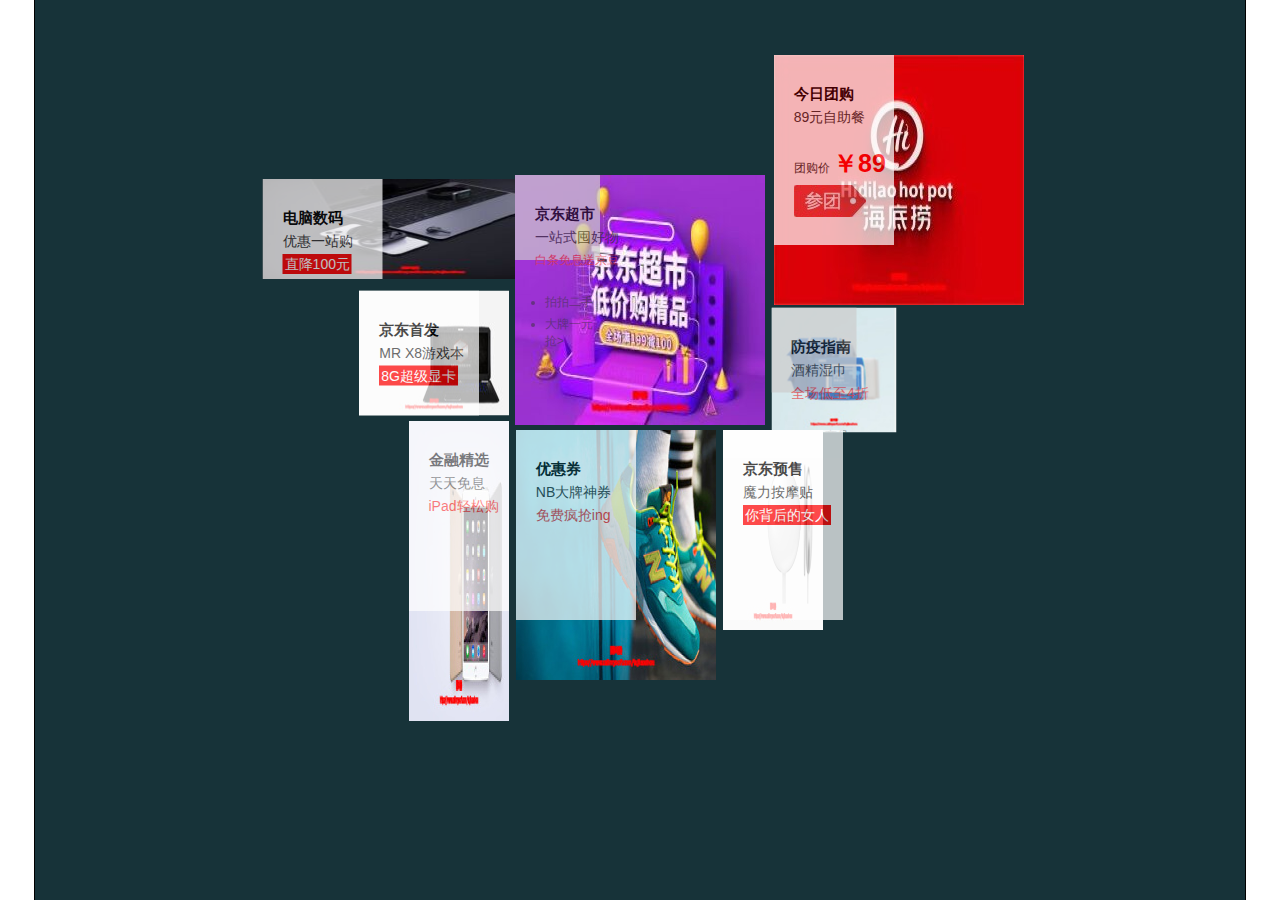
<file: JD/index.html>
<!DOCTYPE html
	PUBLIC "-//W3C//DTD XHTML 1.0 Transitional//EN" "http://www.w3.org/TR/xhtml1/DTD/xhtml1-transitional.dtd">
<html xmlns="http://www.w3.org/1999/xhtml" xml:lang="en">
	<head>
		<meta http-equiv="Content-Type" content="text/html;charset=UTF-8" />
		<title>彭涛
		</title>
		<link rel="stylesheet" type="text/css" href="css/style.css" />
		<link rel="stylesheet" type="text/css" href="css/global.css" />
		<script type="text/javascript" src="js/jquery-1.7.2.min.js"></script>
		
		
		<script type="text/javascript" src="js/jsstyle.js"></script>
	</head>
	<body>
		
		<!-- 商品展示区开始 --> 
		<div id="lifewindow">
			<div class="lifemain">
				<div class="tuarea1">
					<img src="images/e2.jpg" alt="" />
					<div class="zhe">
						<h3>防疫指南</h3>
						<div class="life1">
							<a href="">酒精湿巾</a>
						</div>
						<div class="life1">
							<a href="" style="color:#E4393C">全场低至4折</a>
						</div>
						<ul>
							<li><a href="">更多商品</a></li>
							<li><a href="">进入防疫站</a></li>
						</ul>
					</div>
				</div>
				<div class="tuarea2">
					<img src="images/e3.jpg" alt="" />
					<div class="zhe1">
						<h3>电脑数码</h3>
						<div class="life1">
							<a href="">优惠一站购</a>
						</div>
						<div class="life1">
							<a href="" style="background:red;color:white;padding:2px 2px">直降100元</a>
						</div>
					</div>
				</div>
				<div class="tuarea3">
					<img src="images/2.jpg" alt="" />
					<div class="zhe">
						<h3>京东超市</h3>
						<div class="life1">
							<a href="">一站式囤好物</a>
						</div>
						<div class="life1">
							<a href="" style="color:#E4393C;font-size:12px">白条免息送京豆</a>
						</div>
						<ul>
							<li><a href="">拍拍二手</a></li>
							<li><a href="">大牌一元抢&gt;</a></li>
						</ul>
					</div>
				</div>
			    <div class="tuarea4">
					<img src="images/1.jpg" alt="" />
					<div class="zhe1">
						<h3>今日团购</h3>
						<div class="life1">
							<a href="">89元自助餐</a>
						</div>
						<div class="life1" style="margin-top:20px">
							团购价
							<span style="font-size:25px;color:red;font-weight:700">￥89</span>
						</div>
						<div class="cantuan"></div>
					</div>
				</div>
				<div class="tuarea5">
					<img src="images/e6.jpg" alt="" />
					<div class="zhe1">
						<h3>京东首发</h3>
						<div class="life1">
							<a href="">MR X8游戏本</a>
						</div>
						<div class="life1">
							<a href="" style="background:red;color:white;padding:2px 2px">8G超级显卡</a>
						</div>
					</div>
				</div>
				<div class="tuarea6">
					<img src="images/e7.jpg" alt="" />
					<div class="zhe1">
						<h3>优惠券</h3>
						<div class="life1">
							<a href="">NB大牌神券</a>
						</div>
						<div class="life1">
							<a href="" style="color:#E4393C">免费疯抢ing</a>
						</div>
					</div>
				</div>
				<div class="tuarea7">
					<img src="images/e8.jpg" alt="" />
					<div class="zhe1">
						<h3>京东预售</h3>
						<div class="life1">
							<a href="">魔力按摩贴</a>
						</div>
						<div class="life1">
							<a href="" style="background:red;color:white;padding:2px 2px">你背后的女人</a>
						</div>
					</div>
				</div>
				<div class="tuarea8">
					<img src="images/e9.jpg" alt="" />
					<div class="zhe1">
						<div class="zhe1">
							<h3>金融精选</h3>
							<div class="life1">
								<a href="">天天免息</a>
							</div>
							<div class="life1">
								<a href="" style="color:red">iPad轻松购</a>
							</div>
						</div>
					</div>
				</div>
			</div>
		</div>   
	</body>
</html>
</file>
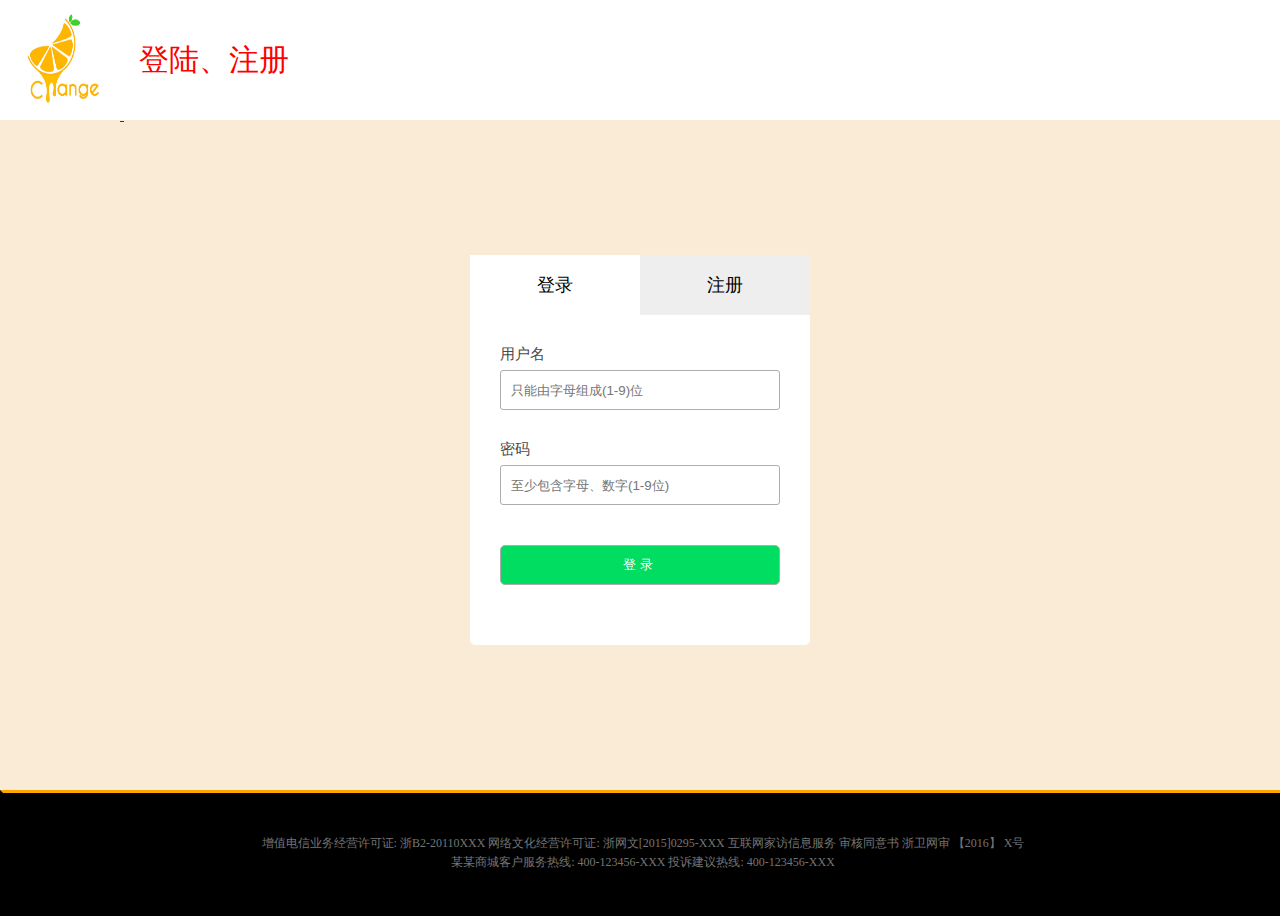
<file: login.html>
<!DOCTYPE html>
<html>
	<head>
		<meta charset="utf-8">
		<title>login</title>
		<link rel="stylesheet" type="text/css" href="css/pageChange.css" />
		<script src="js/pageChange.js"></script>
		<script src="js/Click.js"></script>

	</head>
	<body>
	<div class="box">
		<div class="top">
			<a href="">
				<img src="img/img1.png" width="120px" height="120px">
			</a>
			<span>登陆、注册</span>
		</div>
		<div class="control">
			<div class="item">
				<div class="active">登录</div><div>注册</div>
			</div>
			<div class="content">
				<div style="display: block;">
					<p>用户名</p>
					<input type="text" placeholder="只能由字母组成(1-9)位" id="login-username"/>
					<p>密码</p>
					<input type="password" placeholder="至少包含字母、数字(1-9位)" id="login-password"/>
					<br/>
					<input type="submit" value="登录" onclick="login()"/>
				</div>
				<div>
					<p>用户名</p>
					<input type="text" placeholder="只能由字母组成(1-9)位" id="register-username"/>
					<p>密码</p>
					<input type="password" placeholder="至少包含字母、数字(1-9位)" id="register-password"/>
					<p>邮箱</p>
					<input type="text" placeholder="email" id="register-email"/>
					<br/>
					<input type="submit" value="注册" onclick="register()"/>
				</div>
			</div>
		</div>
		<div class="foot_note_box" style="margin: auto;">
			<div class="foot_note_wrap">
					   <span class="foot_note_txt" style="text-align: center; margin: auto;width: 1000px;">
						   <a>增值电信业务经营许可证: 浙B2-20110XXX 网络文化经营许可证: 浙网文[2015]0295-XXX 互联网家访信息服务 审核同意书 浙卫网审 【2016】 X号</a><br>
						   <a>某某商城客户服务热线: 400-123456-XXX 投诉建议热线: 400-123456-XXX</a>
					   </span>
			</div>
		</div> 
	</div>
	</body>
</html>
</file>
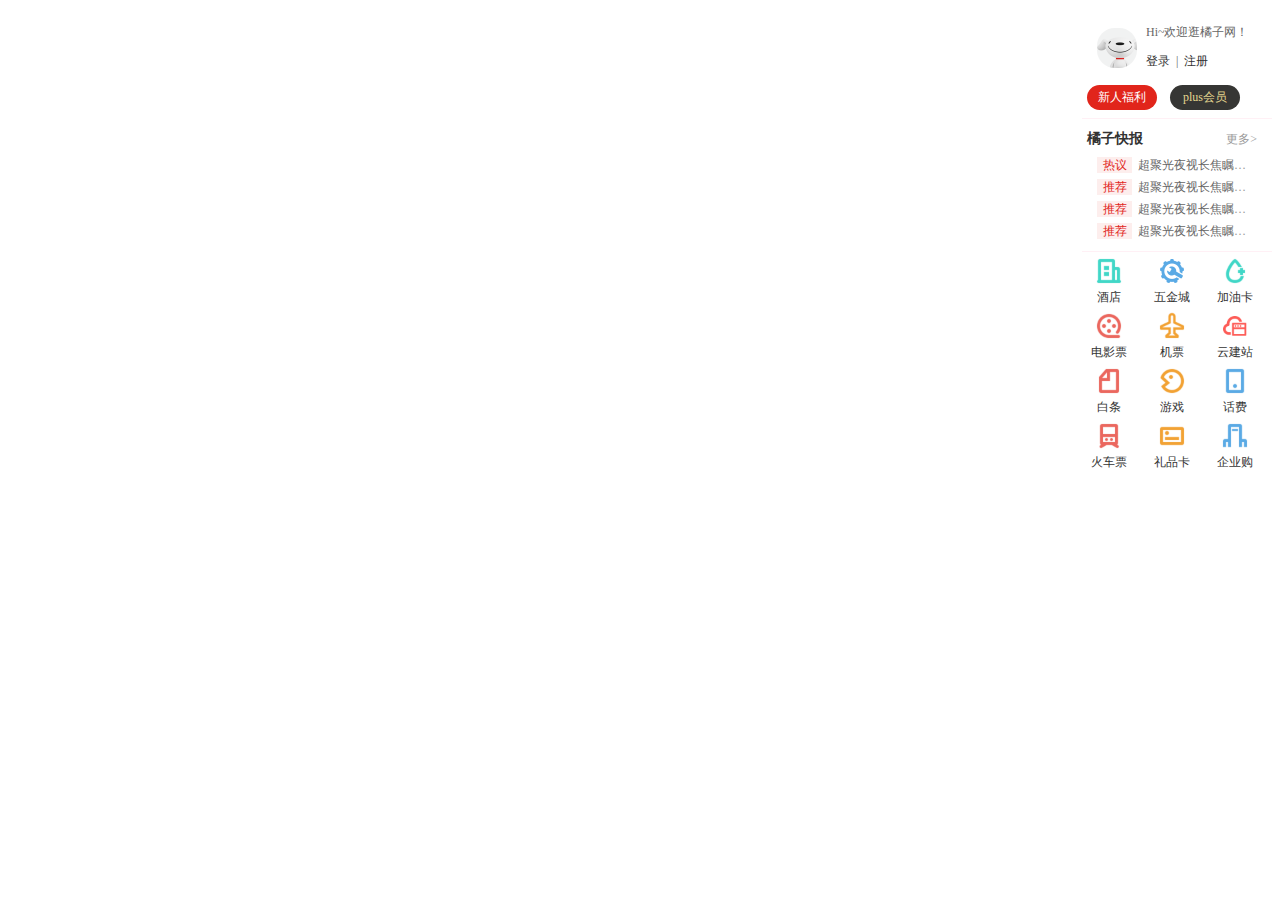
<file: 侧边栏/cebianlan.html>
<!DOCTYPE html>
<html lang="en">
<head>
    <meta charset="UTF-8">
    <meta http-equiv="X-UA-Compatible" content="IE=edge">
    <meta name="viewport" content="width=device-width, initial-scale=1.0">
    <title>侧边栏</title>
    <link rel="stylesheet" href="css/cebianlan.css"/>
</head>
<body>
    <div id="box_ce">
        <div id="box_user" class="user_top">
            <div class="user_inner">
                <div class="user_tx">
                    <a href="" target="_blank">
                        <img src="image/tx.jpg" alt="">
                    </a>
                </div>
            </div>
            <div class="user_show">
                <a class="user_tip" href="">Hi~欢迎逛橘子网！</a>
                <p>
                    <a class="user_login" href="">登录</a>
                    &nbsp;|&nbsp;
                    <a class="user_reg" href="">注册</a>
                </p>
            </div>

        </div>
        <div class="user_profit">
            <a class="fl" href="">新人福利</a>
            <a class="hy" href="">plus会员</a>
        </div>
        
        <div id="box_news">
            <div class="news1">
                <div class="news_hd">
                    <h5 class="news_tit">橘子快报</h5>
                    <a class="news_more" href="">更多></a>
                </div>
                <ul class="news_list">
                    <li class="news_item">
                        <a class="news_link" href=""><span class="news_tag">热议</span>超聚光夜视长焦瞩目！华为</a>
                    </li>
                    <li class="news_item">
                        <a class="news_link" href=""><span class="news_tag">推荐</span>超聚光夜视长焦瞩目！华为</a>
                    </li>
                    <li class="news_item">
                        <a class="news_link" href=""><span class="news_tag">推荐</span>超聚光夜视长焦瞩目！华为</a>
                    </li>
                    <li class="news_item">
                        <a class="news_link" href=""><span class="news_tag">推荐</span>超聚光夜视长焦瞩目！华为</a>
                    </li>
                </ul>
            </div>
        </div>
        <div id="box_service" class="service">
            <div class="service_entry">
                <ul class="service_list">
                    <li class="service_item">
                        <a class="service_lk" href="">
                            <i class="service_ico">
                                <!-- 常态ico -->
                                <img class="service_ico_img" src="image/jiudian.jpg">
                                <!-- hover态 -->
                                <img class="service_ico_img_hover" src="image/jiudian2.jpg">
                            </i>
                            <span class="service_tit">酒店</span>
                        </a>
                    </li>
                    <li class="service_item">
                        <a class="service_lk" href="">
                            <i class="service_ico">
                                <!-- 常态ico -->
                                <img class="service_ico_img" src="image/wujincheng.jpg">
                                <!-- hover态 -->
                                <img class="service_ico_img_hover" src="image/wujincheng2.jpg">
                            </i>
                            <span class="service_tit">五金城</span>
                        </a>
                    </li>
                    <li class="service_item">
                        <a class="service_lk" href="">
                            <i class="service_ico">
                                <!-- 常态ico -->
                                <img class="service_ico_img" src="image/jiayouka.jpg">
                                <!-- hover态 -->
                                <img class="service_ico_img_hover" src="image/jiayouka2.jpg">
                            </i>
                            <span class="service_tit">加油卡</span>
                        </a>
                    </li>
                    <li class="service_item">
                        <a class="service_lk" href="">
                            <i class="service_ico">
                                <!-- 常态ico -->
                                <img class="service_ico_img" src="image/dianyinpiao.jpg">
                                <!-- hover态 -->
                                <img class="service_ico_img_hover" src="image/dianyinpiao2.jpg">
                            </i>
                            <span class="service_tit">电影票</span>
                        </a>
                    </li>
                    <li class="service_item">
                        <a class="service_lk" href="">
                            <i class="service_ico">
                                <!-- 常态ico -->
                                <img class="service_ico_img" src="image/jipiao.jpg">
                                <!-- hover态 -->
                                <img class="service_ico_img_hover" src="image/jipiao2.jpg">
                            </i>
                            <span class="service_tit">机票</span>
                        </a>
                    </li>
                    <li class="service_item">
                        <a class="service_lk" href="">
                            <i class="service_ico">
                                <!-- 常态ico -->
                                <img class="service_ico_img" src="image/yunjianzhan.jpg">
                                <!-- hover态 -->
                                <img class="service_ico_img_hover" src="image/yunjianzhan2.jpg">
                            </i>
                            <span class="service_tit">云建站</span>
                        </a>
                    </li>
                    <li class="service_item">
                        <a class="service_lk" href="">
                            <i class="service_ico">
                                <!-- 常态ico -->
                                <img class="service_ico_img" src="image/baitiao.jpg">
                                <!-- hover态 -->
                                <img class="service_ico_img_hover" src="image/baitiao2.jpg">
                            </i>
                            <span class="service_tit">白条</span>
                        </a>
                    </li>
                    <li class="service_item">
                        <a class="service_lk" href="">
                            <i class="service_ico">
                                <!-- 常态ico -->
                                <img class="service_ico_img" src="image/youxi.jpg">
                                <!-- hover态 -->
                                <img class="service_ico_img_hover" src="image/youxi2.jpg">
                            </i>
                            <span class="service_tit">游戏</span>
                        </a>
                    </li>
                    <li class="service_item">
                        <a class="service_lk" href="">
                            <i class="service_ico">
                                <!-- 常态ico -->
                                <img class="service_ico_img" src="image/huafei.jpg">
                                <!-- hover态 -->
                                <img class="service_ico_img_hover" src="image/huafei2.jpg">
                            </i>
                            <span class="service_tit">话费</span>
                        </a>
                    </li>
                    <li class="service_item">
                        <a class="service_lk" href="">
                            <i class="service_ico">
                                <!-- 常态ico -->
                                <img class="service_ico_img" src="image/huochepiao.jpg">
                                <!-- hover态 -->
                                <img class="service_ico_img_hover" src="image/huochepiao2.jpg">
                            </i>
                            <span class="service_tit">火车票</span>
                        </a>
                    </li>
                    <li class="service_item">
                        <a class="service_lk" href="">
                            <i class="service_ico">
                                <!-- 常态ico -->
                                <img class="service_ico_img" src="image/lipinka.jpg">
                                <!-- hover态 -->
                                <img class="service_ico_img_hover" src="image/lipinka2.jpg">
                            </i>
                            <span class="service_tit">礼品卡</span>
                        </a>
                    </li>
                    <li class="service_item">
                        <a class="service_lk" href="">
                            <i class="service_ico">
                                <!-- 常态ico -->
                                <img class="service_ico_img" src="image/qiyegou.jpg">
                                <!-- hover态 -->
                                <img class="service_ico_img_hover" src="image/qiyegou2.jpg">
                            </i>
                            <span class="service_tit">企业购</span>
                        </a>
                    </li>
                </ul>
            </div>
        </div>
    </div>
</body>
</html>
</file>
<file: JD/css/style.css>
@charset "utf-8";


*{


	margin: 0px;


	padding: 0px;


	text-decoration:none;


	list-style: none;


	font-size: 12px;


	font-family: Arial;


}












/*<!-- 商品展示区开始 -->*/


#lifewindow{


	width: 1210px;


	height: 1000px;


	margin: 0 auto;


	/*border:1px solid orange;*/


	position: relative;


	z-index: 90;
	position: fixed;
	top: 50%;
	left: 50%;
	transform: translate(-50%, -50%);
	border: 1px solid #000000; /*设置元素的边框为1px宽的黑色实线*/
	background-color: #173339; /*设置元素的背景颜色为白色*/
  


}



#lifewindow .lifemain{


	width: 1210px;


	height: 700px;


	/* float: left; */


}
 
#lifewindow .lifemain .tuarea1{


	width: 125px;


	height: 125px;



	position: relative;


	overflow: hidden;


	top: 60%; 
	left: 66%;
	transform: translate(-50%, -50%);



}

#lifewindow .lifemain .tuarea2{


	width: 295px;


	height: 100px;


	position: relative;


	overflow: hidden;


	float: left;
	margin: auto; 
	top: 22%; 
	left: 31%;
	transform: translate(-50%, -50%);


} 
#lifewindow .lifemain .tuarea3 {
	width: 250px;
	height: 250px;
	position: absolute;
	top: 35%;
	left: 50%;
	transform: translate(-50%, -50%);
  }




#lifewindow .lifemain .tuarea4{


	width: 250px;


	height: 250px;


	position: relative;


	overflow: hidden;
	top: 15%; 
	left: 47%;
	transform: translate(-50%, -50%);




}


#lifewindow .lifemain .tuarea5{


	width: 150px;


	height: 125px;


	position: relative;
	top: 4%; 
	left: 33%;
	transform: translate(-50%, -50%);




	overflow: hidden;




}


#lifewindow .lifemain .tuarea6{


	width: 200px;


	height: 250px;


	position: relative;




	overflow: hidden;
	top: 15%; 
	left: 48%;
	transform: translate(-50%, -50%);




}

#lifewindow .lifemain .tuarea7{
	width: 100px;
	height: 200px;
	position: absolute;
	top: 58%;
	left: 61%;
	transform: translate(-50%, -50%);
  }

#lifewindow .lifemain .tuarea8{
	

	width: 100px;


	height: 300px;


	position: relative;




	overflow: hidden;
	top: 3%; 
	left: 35%;
	transform: translate(-50%, -100%);


  } 






#lifewindow .lifemain .zhe{


	width: 85px;


	height: 85px;


	float: left;


	background: #ccc;


	position: absolute;


	z-index: 2;


	filter:alpha(opacity=70);


	opacity: 0.7;


}


#lifewindow .lifemain h3{


	width: 120px;


	font-size: 15px;


	display: block;


	margin-top: 30px;


	float: left;


	font-family: "微软雅黑";


	color: black;


	cursor: pointer;


	margin-left: 20px;


	font-weight: 700;


}


#lifewindow .lifemain .life1{


	float: left;


	width: 120px;


	margin-top: 5px;


	margin-left: 20px;


}


#lifewindow .lifemain .life1 a{


	font-weight: 500;


	color: #333;


	font-size: 14px;


}


#lifewindow .lifemain .cantuan{


	width: 72px;


	height: 32px;


	float: left;


	margin-top: 5px;


	margin-left: 20px;


	background: url(../images/ee1.jpg) no-repeat;


}


#lifewindow .lifemain .zhe ul{


	float: left;


	filter:alpha(opacity=70);


	opacity: 0.7;


	margin-top: 20px;


	margin-left: 30px;


}


#lifewindow .lifemain .zhe ul li{


	list-style: disc;


	margin-top: 5px;


}


#lifewindow .lifemain .zhe ul li a{


	color: #333;


}


#lifewindow .lifemain .zhe1{


	width: 120px;


	height: 190px;


	float: left;


	background: white;


	position: absolute;


	z-index: 2;


	filter:alpha(opacity=70);


	opacity: 0.7;


}


#lifewindow .lifemain img{


	position: absolute;


	top: 0px;


	left: 0px;


}
</file>
<file: JD/css/global.css>
@charset "utf-8";


/* Document css */





/** 清除内外边距**/


body,h1,h2,h3,h4,h5,h6,hr,p,div,span,i,object,iframe,/* 结构元素 */


dl,dt,dd,ul,ol,li,/* 列表元素 */


form,fieldset,legend,button,input,textarea,option,select,/* 表单元素 */


pre,/* 文本格式元素 */


table,tr,td,/* 表格元素 */


img{ margin: 0; padding: 0;}





/** 重置图片元素 **/


img { border: 0 none; vertical-align: top;}





/** 重置列表元素 **/


ul, ol, li, dl, dt, dd { list-style-type: none; }





/** 设置默认字体 **/


body { font-size: 14px; color: #333333; font-family: "宋体", sans-serif; background: #fff;}


input, select, button, textarea { font-size: 12px; font-family: Tahoma, Geneva, sans-serif; }


i, em, cite { font-style: normal; }


h1, h2, h3, h4, h5, h6 { font-size: 100%;}





/**重置表单元素**/


input[type=submit] {cursor:pointer;}


input[type=button] {cursor:pointer;}


button,input{overflow:visible;}





/** 重置表格元素 **/


table {border-collapse:collapse; border-spacing:0;}





/** 默认链接元素 **/


a { text-decoration: none; }


a:link,a:visited { color: inherit;}


a:hover,a:active { color: inherit; text-decoration: none;}


a:focus {-moz-outline-style: none;}


a:focus {outline: none;} 





a.cOrange:link,a.cOrange:visited { color: inherit;}


a.cOrange:hover,a.cOrange:active { color: inherit;}


.pMore:hover { color: #f00;}





/** 浮动元素 **/


.fl { display: inline; float: left; }


.fr { display: inline; float: right; }





/*清除浮动*/


.clearfix:after {content: "."; display: block; height: 0; clear: both; visibility: hidden;}


.clearfix {display: inline-block;}


.clearfix {display: block;}


.clear{clear:both; height:0; line-height: 0; font-size: 0; overflow:hidden;}





.cl5 {clear:both; height:5px; line-height: 0; font-size: 0; overflow:hidden;}


.cl10 {clear:both; height:10px; line-height: 0; font-size: 0; overflow:hidden;}





.mt10 { margin-top: 10px;}


.mt15 { margin-top: 15px;}


.ml9 { margin-left: 9px;}


.container { width: 980px; margin: 0 auto;}





.span1, .span2, .span3, .span4, .span5, .span6, .span7, .span8, .span9, .span10 {


    float: left;


}


.span1 {


    width: 10%;


}


.span2 {


    width: 20%;


}


.span3 {


    width: 30%;


}


.span4 {


    width: 40%;


}


.span5 {


    width: 50%;


}


.span1 {


    width: 10%;


}


.span6 {


    width: 60%;


}


.span7 {


    width: 70%;


}


.span8 {


    width: 80%;


}


.span9 {


    width: 90%;


}


.span10 {


    width: 100%;


}

/*
本代码由js代码收集并编辑整理;
尊重他人劳动成果;
转载请保留js代码链接 - www.jsdaima.com
*/
</file>
<file: css/pageChange.css>
*{
	margin: 0;
	padding: 0;
}
.box{
width: 100%;
height: 700px;
}
.top{
	width: 100%;
	height: 120px;
	background: white;
}
.top span{
	font-family: Arial,Helvetica,sans-serif;
	font-size: 30px;
	color: red;
	text-decoration:none;
	position: relative;
	left: 15px;
	bottom: 50px;
}
body{

	background: #FAEBD7;
}
.control{

	width: 340px;
	background: white;
	position: absolute;
	top: 50%;
	left: 50%;
	transform: translate(-50%,-50%);
	border-radius: 5px;
}
.item{
	width: 340px;
	height: 60px;
	background: #eeeeee;
}
.item div{
	width: 170px;
	height: 60px;
	display: inline-block;
	color: black;
	font-size: 18px;
	text-align: center;
	line-height: 60px;
	cursor: pointer;
}
.content{
	width: 100%;
}
.content div{
	margin: 20px 30px;
	display: none;
	text-align: left;
}
p{
	color: #4a4a4a;
	margin-top: 30px;
	margin-bottom: 6px;
	font-size: 15px;
}
.content input[type="text"], .content input[type="password"]{
	width: 100%;
	height: 40px;
	border-radius: 3px;
	border: 1px solid #adadad;
	padding: 0 10px;
	box-sizing: border-box;
}
.content input[type="submit"]{
	margin-top: 40px;
	width: 100%;
	height: 40px;
	border-radius: 5px;
	color: white;
	border: 1px solid #adadad;
	background: #00dd60;
	cursor: pointer;
	letter-spacing: 4px;
	margin-bottom: 40px;
}
.active{
	background: white;
}
.item div:hover{
	background: #f6f6f6;
}
.foot_note_box {
	position: relative;
	top: 670px;
	width: 100%;
	height: 120px;
	border-style: solid;
	border-top-color:orange;
	background: black; }
.foot_note_box .foot_note_wrap {
	width: 1000px;
	margin: 0 auto;
	overflow: hidden; }
.foot_note_box .foot_note_wrap .foot_note_txt {
	display: block;
	height: 80px;
	width: 1226px;
	margin-top: 35px; 
	float: left;
	margin-left: 200px; }
.foot_note_box .foot_note_wrap .foot_note_txt a {
	position: relative;
	top: 40px;
	font-size: 12px;
	color: #757575; }
</file>
<file: 侧边栏/css/cebianlan.css>
body{
    font-size: 12px;
    color: #666;
}
#box_ce{
    position: relative;
    float: right;
    width: 190px;
    height: 480px;
    z-index: 1; 
}
.user_top{
    height: 67px;
    background: #fff;
    margin-top: 10px;
    overflow: hidden;
}
.user_inner{
    width: 190px;
    height: 102px;
    position: relative;
}
.user_tx img{
    position: absolute;
    left: 15px;
    top: 10px;
    width: 40px;
    height: 40px;
    border: 0;
    border-radius: 45%;
    vertical-align: middle;
}
.user_show{
    position: absolute;
    top: 16px;
    left: 64px;
    right: 10px;
    font-size: 12px;
}
/* .user_show p{
    overflow: hidden;
    height: 20px;
    line-height: 20px;
    width: 100%;
    white-space: nowrap;
    text-overflow: ellipsis;
    color: #666;
} */
.user_show .user_tip{
    /* float: right; */
    color: #666;
    text-decoration: none;
}
.user_show .user_login{
    text-decoration: none;
    color: #333;
}
.user_show .user_reg{
    text-decoration: none;
    color: #333;
}
.user_profit{
    width: 190px;
    height: 25px;
    padding-bottom: 8px;
    border-bottom: 1px solid #FFF0F5;
}
.user_profit .fl{
    display: inline-block;
    margin: 0 5px;
    width: 70px;
    height: 25px;
    line-height: 25px;
    font-size: 12px;
    text-align: center;
    color: #fff;
    border-radius: 13px;
    background: #e1251b;
    text-decoration: none;
}
.user_profit .hy{
    display: inline-block;
    margin: 0 5px;
    width: 70px;
    height: 25px;
    line-height: 25px;
    font-size: 12px;
    text-align: center;
    border-radius: 13px;
    background: #363634;
    color: #e5d790;
    text-decoration: none;
}
.news1{
    overflow: hidden;
    height: 130px;
    background: #fff;
    padding-bottom: 2px;
border-bottom: 1px solid #FFF0F5;
}
.news_hd{
    height: 20px;
    padding: 10px 0 0;
    position: relative;
    line-height: 20px;
    font-size: 12px;
    margin-bottom: 8px;
    color: #666;
}
.news_tit{
    display: inline-block;
    font-size: 14px;
    color: #333;
    margin: 0;
    margin-left: 5px;
    padding: 0;
}
.news_more{
    position: absolute;
    right: 15px;
    top: 10px;
    font-size: 12px;
    color: #999;
    text-decoration: none;
}
.news_list{
position: relative;
margin: 0 15px;
height: 88px;
padding: 0;

}
.news_item{
    max-width: 160px;
height: 16px;
line-height: 16px;
white-space: nowrap;
text-overflow: ellipsis;
overflow: hidden;
color: #999;
margin-bottom: 6px;
list-style: none;
}
.news_link{
    color: #666;
    text-decoration: none;
    font-size: 12px;
    margin: 0;
    padding: 0;
    line-height: 16px;
}
.news_tag{
    display: inline-block;
    position: relative;
    font-size: 12px;
    height: 16px;
    width: 35px;
    line-height: 16px;
    text-align: center;
    vertical-align: 0;
    color: #e1251b;
    background-color: rgba(225,37,27,.08);
    margin-right: 6px;
}
.service{
    overflow: hidden;
    position: relative;
    height: 238px;
    right: 5px;
    font-size: 12px;
    margin: 0;
    padding: 0;
    color: #666;
}
.service_entry {
    overflow: hidden;
    padding: 5px 0.5px;
    background: #fff;
    font-size: 12px;
    color: #666;
}
.service_list{
    padding-top: 5px;
    height: 225px;
    margin: 0;
    padding: 0;
    font-size: 12px;
    color: #666;

}
.service_item {
    position: relative;
    float: left;
    width: 63px;
    height: 55px;
    background: #fff;
    text-align: center;
    overflow: hidden;
}
.service_item li{
    list-style: none;
}
.service_lk {
    display: block;
    position: relative;
    cursor: pointer;
    text-decoration: none;
}
.service_ico, .service_ico_img{
    display: block;
}
.service_ico{
    position: relative;
    width: 28px;
    height: 28px;
    margin: 0 auto;
    color: #666;
    text-align: center;
    list-style: none;
}
.service_ico_img, .service_ico_img_hover{
    width: 28px;
    height: 28px;
}
.service_ico_img_hover{
    position: absolute;
    top: 0;
    left: 0;
    visibility: hidden;
    opacity: 0;
    transition: all .2s ease;
}
.service_ico_img_hover img{
    border: 0;
    display: inline;
}

.service_tit{
    display: block;
    height: 25px;
    line-height: 25px;
    border-bottom: 2px solid #fff;
    color: #333;
    text-align: center;
    list-style: none;
    font-size: 12px;
    text-decoration: none;
}
</file>
